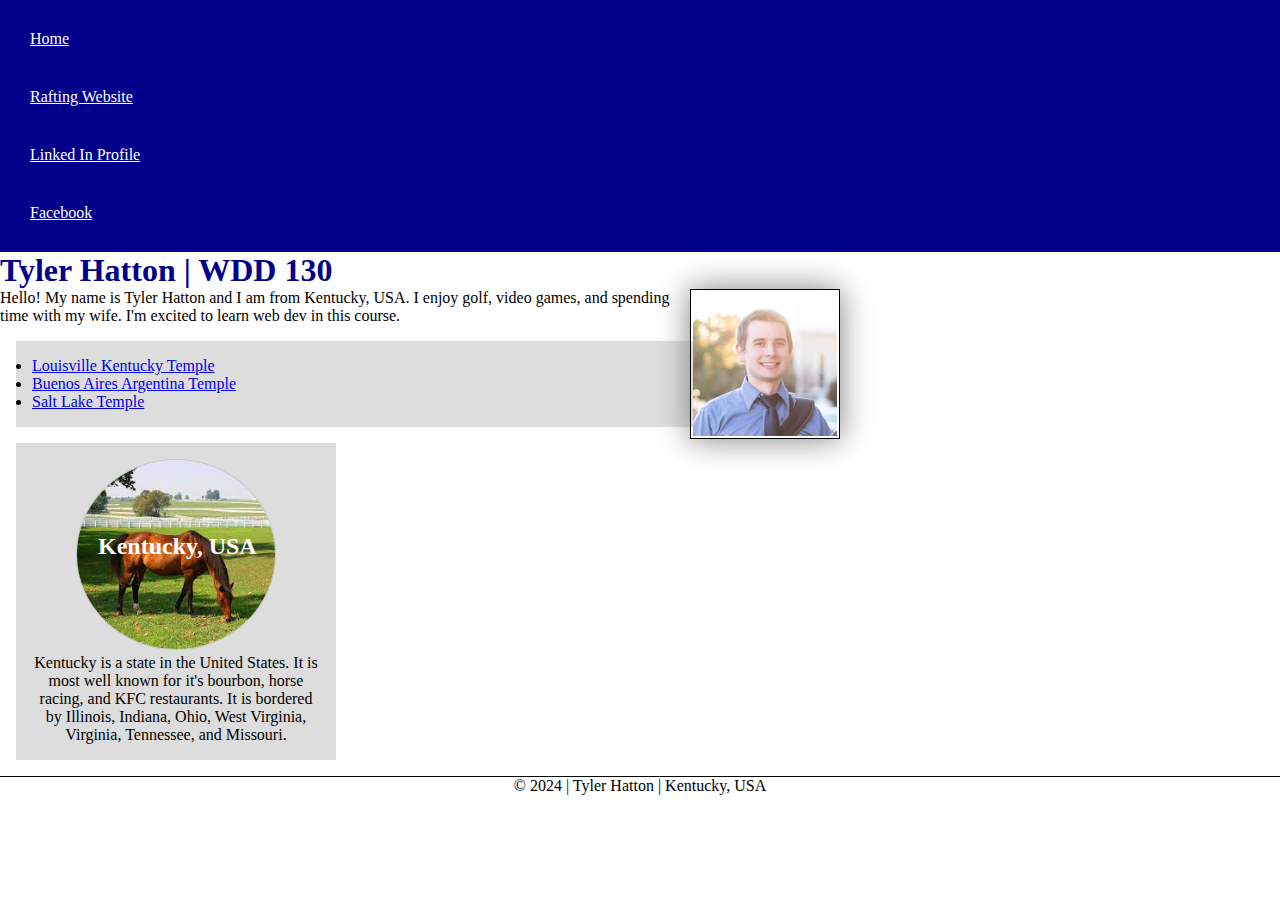
<file: index.html>
<!DOCTYPE html>
<html lang="en-US">
    <head>
        <meta charset="UTF-8">
        <meta name="viewport" content="width=device-width, initial-scale=1.0">
        <title>Tyler Hatton | WDD 130</title>
        <meta name="description" content="Homepage of Tyler Hatton during BYU Pathway WDD130.">
        <meta name="author" content="Tyler Hatton">
        <link rel="stylesheet" href="styles/styles.css">
    </head>
    <body>
        <header>
            <nav>
                <a href="#">Home</a>
                <a href="wwr/">Rafting Website</a>
                <a href="https://www.linkedin.com/in/hattontyler/">Linked In Profile</a>
                <a href="https://www.facebook.com">Facebook</a>
            </nav>
        </header>
        <main>
            <h1>Tyler Hatton | WDD 130</h1>
            <img src="images/profile.jpg" alt="Profile pic, Tyler Hatton" width="200">
            <p>Hello! My name is Tyler Hatton and I am from Kentucky, USA. I enjoy golf, video games, and spending time with my wife. I'm excited to learn web dev in this course.</p>
            <ul class="box">
                <li><a href="https://www.churchofjesuschrist.org/temples/details/louisville-kentucky-temple" target="_blank">Louisville Kentucky Temple</a></li>
                <li><a href="https://www.churchofjesuschrist.org/temples/details/buenos-aires-argentina-temple" target="_blank">Buenos Aires Argentina Temple</a></li>
                <li><a href="https://www.churchofjesuschrist.org/temples/details/salt-lake-temple" target="_blank">Salt Lake Temple</a></li>
            </ul>
        </main>
        <aside class="box">
            <h2>Kentucky, USA</h2>
            <img src="images/horse.jpg" alt="A horse in Kentucky.">
            <p>Kentucky is a state in the United States. It is most well known for it's bourbon, horse racing, and KFC restaurants. It is bordered by Illinois, Indiana, Ohio, West Virginia, Virginia, Tennessee, and Missouri.</p>
        </aside>
        <footer>
            <p>&copy; 2024 | Tyler Hatton | Kentucky, USA</p>
        </footer>
    </body>
    <!--
    11/23/2024
    -->
</html>
</file>
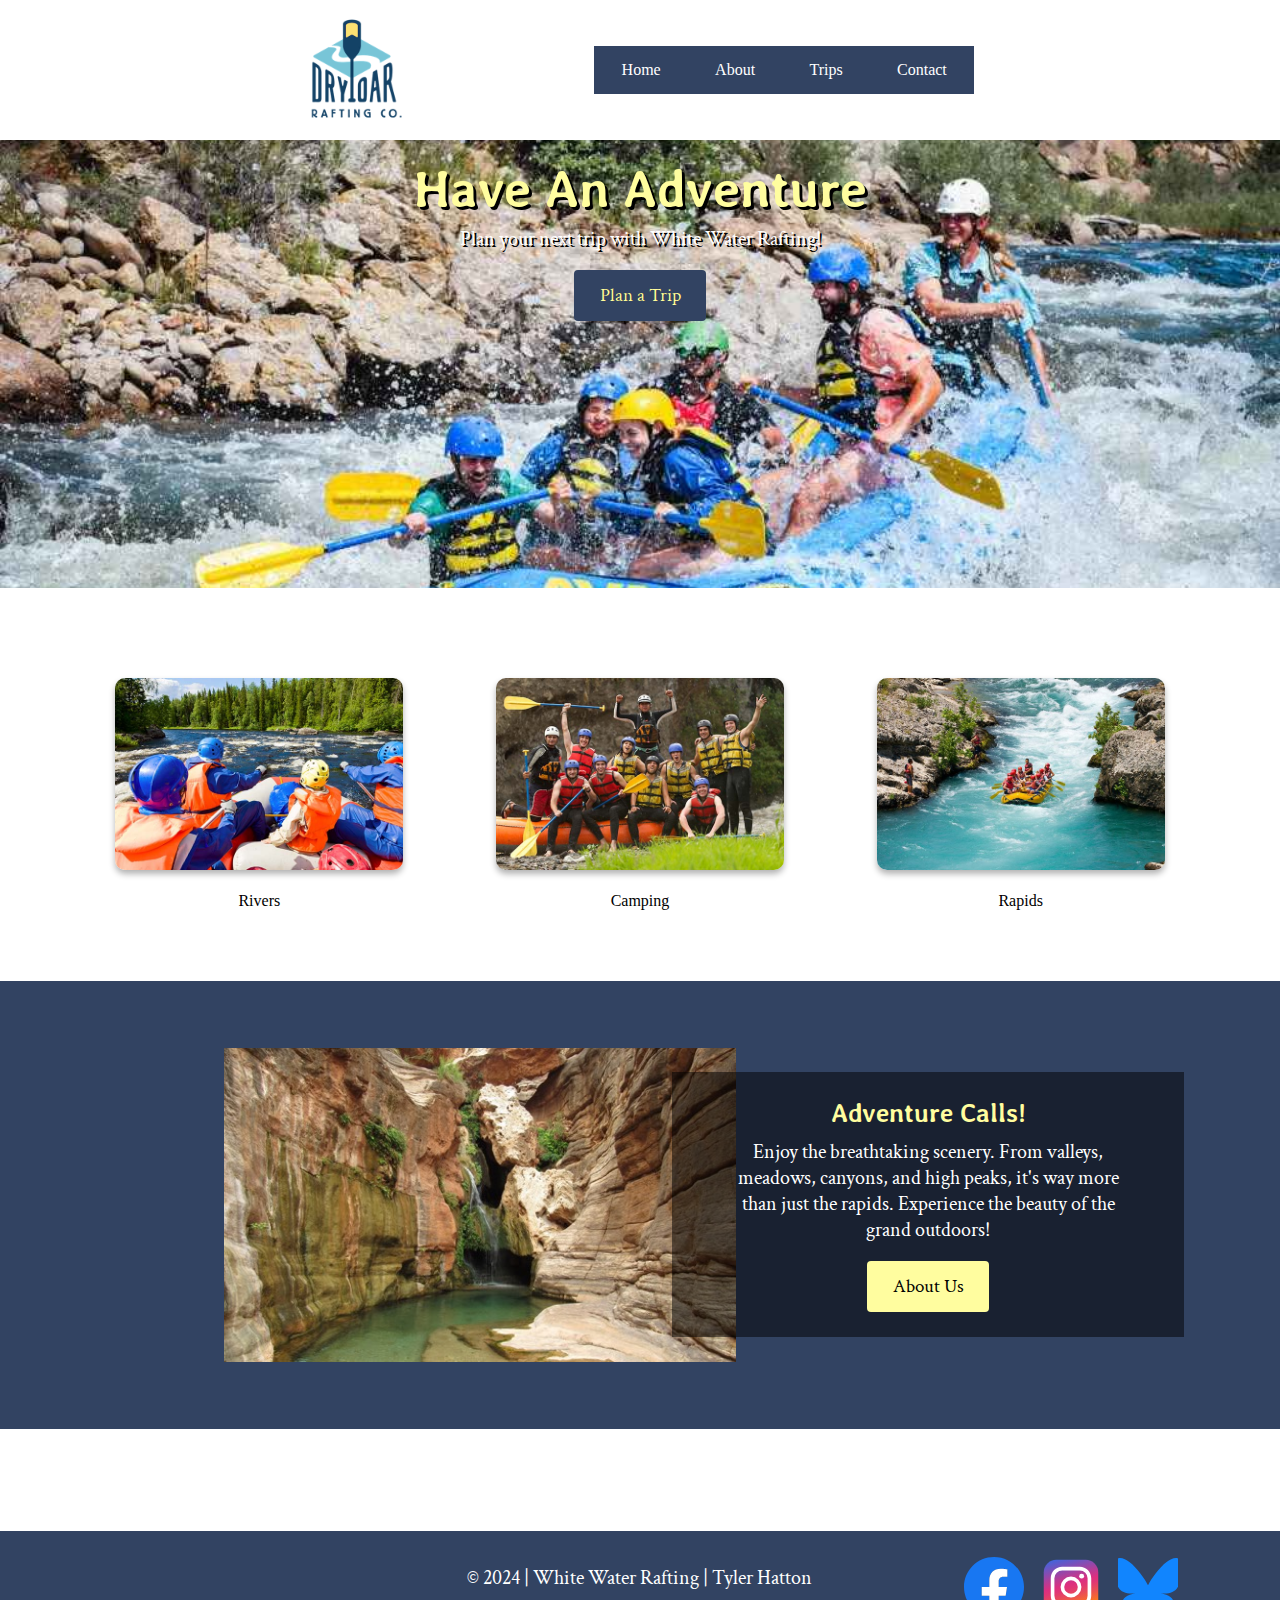
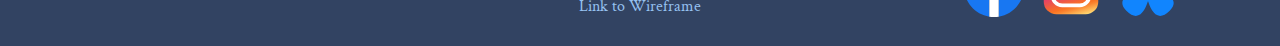
<file: wwr/index.html>
<!DOCTYPE html>
<html lang="en">
    <head>
        <meta charset="UTF-8">
        <meta name="viewport" content="width=device-width, initial-scale=1.0">
        <title>White Water Rafting | Home</title>
        <link rel="stylesheet" href="styles/rafting.css">
        <meta name="description" content="White Water Rafting business homepage. Experience your next river adventure with White Water Rafting!">
        <meta name="author" content="Tyler Hatton">
        <link rel="preconnect" href="https://fonts.googleapis.com">
        <link rel="preconnect" href="https://fonts.gstatic.com" crossorigin>
        <link href="https://fonts.googleapis.com/css2?family=Averia+Libre:wght@400;700&family=Crimson+Text:wght@400;600&display=swap" rel="stylesheet">
    </head>
    <body>
        <header>
            <img src="images/dryoarlogo3.png" alt="Dry Oar Logo">
            <nav class="header-navbar">
                <a href="index.html">Home</a>
                <a href="about.html">About</a>
                <a href="trips.html">Trips</a>
                <a href="contact.html">Contact</a>
            </nav>
        </header>
        <main>
            <div class="home-hero-banner">
                <section class="home-hero-title">
                    <h1>Have An Adventure</h1>
                </section>
                <section class="home-hero-article">
                    <p>Plan your next trip with White Water Rafting!</p>
                    <a class="home-hero-button" href="trips.html">Plan a Trip</a>
                </section>
            </div>
            <div id="adventure-strip">
                <section class="home-adventure-strip-content">
                    <figure>
                        <img src="images/rafting03.jpg" alt="...">
                        <figcaption><br>Rivers</figcaption>
                    </figure>
                    <figure>
                        <img src="images/rafting02.jpg" alt="...">
                        <figcaption><br>Camping</figcaption>
                    </figure>
                    <figure>
                        <img src="images/rafting01.jpg" alt="...">
                        <figcaption><br>Rapids</figcaption>
                    </figure>
                </section>
            </div>
            <div class="home-action-strip">
                <img src="images/rafting04.jpg" alt="...">
                <section class="home-action-article">
                    <h2>Adventure Calls!</h2>
                    <p>Enjoy the breathtaking scenery. From valleys, meadows, canyons, and high peaks, it's way more than just the rapids. Experience the beauty of the grand outdoors!</p>
                    <a href="about.html">About Us</a>
                </section>
            </div>
        </main>
        <footer>
            <section class="copyright-info">
                <p>&copy; 2024 | White Water Rafting | Tyler Hatton</p>
                <a href="https://byui-cse.github.io/wdd130-ww-course/images/w06/rafting-home.jpg" target="_blank" rel="noopener noreferrer">Link to Wireframe</a>
            </section>
            <nav class="sociallinks">
                <a href="https://www.facebook.com">
                    <img src="images/facebook.svg" alt="facebook logo">
                </a>
                <a href="https://www.instagram.com">
                    <img src="images/instagram.svg" alt="instagram logo">
                </a>
                <a href="https://bsky.app/">
                    <img src="images/bluesky.svg" alt="bluesky logo">
                </a>
            </nav>
        </footer>
    </body>
</html>
</file>
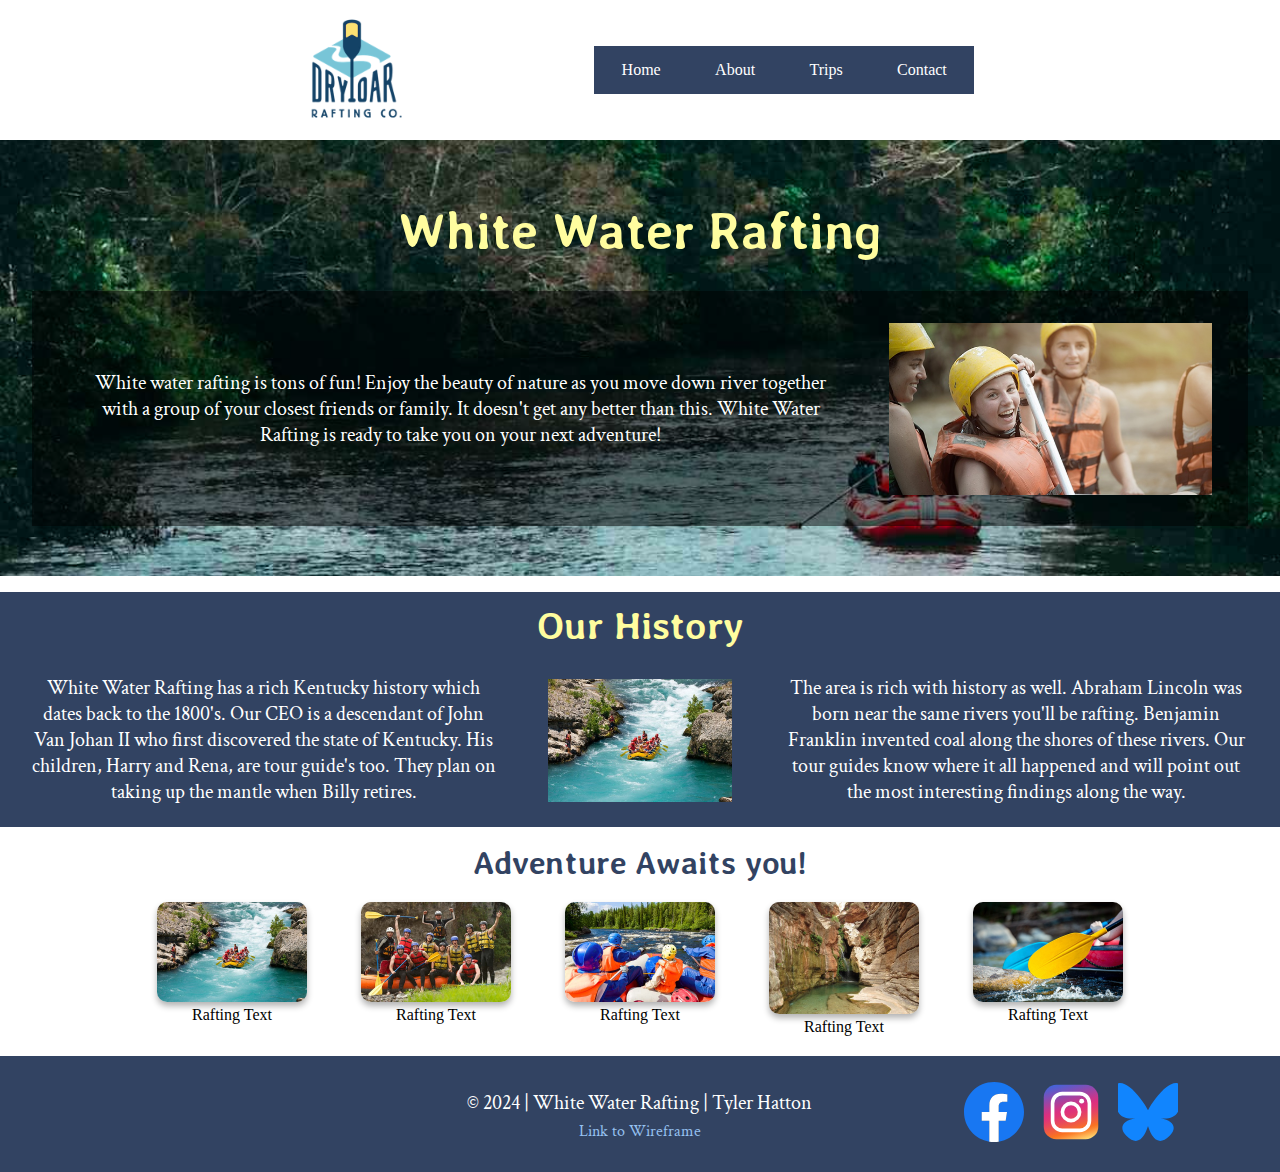
<file: wwr/about.html>
<!DOCTYPE html>
<html lang="en">
    <head>
        <meta charset="UTF-8">
        <meta name="viewport" content="width=device-width, initial-scale=1.0">
        <title>White Water Rafting | About Us</title>
        <link rel="stylesheet" href="styles/rafting.css">
        <meta name="description" content="White Water Rafting is a company that offers white water rafting trips.">
        <meta name="author" content="Tyler Hatton">
        <link rel="preconnect" href="https://fonts.googleapis.com">
        <link rel="preconnect" href="https://fonts.gstatic.com" crossorigin>
        <link href="https://fonts.googleapis.com/css2?family=Averia+Libre:wght@400;700&family=Crimson+Text:wght@400;600&display=swap" rel="stylesheet">
    </head>
    <body>
        <header>
            <img src="images/dryoarlogo3.png" alt="Dry Oar Logo">
            <nav class="header-navbar">
                <a href="index.html">Home</a>
                <a href="about.html">About</a>
                <a href="trips.html">Trips</a>
                <a href="contact.html">Contact</a>
            </nav>
        </header>
        <main>
            <div class="hero-banner">
                <section class="hero-title">
                    <h1>White Water Rafting</h1>
                </section>
                <section class="hero-article">
                    <p>White water rafting is tons of fun! Enjoy the beauty of nature as you move down river together with a group of your closest friends or family. It doesn't get any better than this. White Water Rafting is ready to take you on your next adventure!</p>
                    <img src="images/smiles.jpg" alt="Smiling Customer">
                </section>
            </div>
            <div class="history-strip">
                <h2 class="history-strip-title">Our History</h2>
                <section class="history-strip-content">
                    <p>White Water Rafting has a rich Kentucky history which dates back to the 1800's. Our CEO is a descendant of John Van Johan II who first discovered the state of Kentucky. His children, Harry and Rena, are tour guide's too. They plan on taking up the mantle when Billy retires.</p>
                    <img src="images/rafting01.jpg" alt="...">
                    <p>The area is rich with history as well. Abraham Lincoln was born near the same rivers you'll be rafting. Benjamin Franklin invented coal along the shores of these rivers. Our tour guides know where it all happened and will point out the most interesting findings along the way.</p>
                </section>
            </div>
            <div id="adventure-strip">
                <h2 class="adventure-strip-title">Adventure Awaits you!</h2>
                <section class="adventure-strip-content">
                    <figure>
                        <img src="images/rafting01.jpg" alt="...">
                        <figcaption>Rafting Text</figcaption>
                    </figure>
                    <figure>
                        <img src="images/rafting02.jpg" alt="...">
                        <figcaption>Rafting Text</figcaption>
                    </figure>
                    <figure>
                        <img src="images/rafting03.jpg" alt="...">
                        <figcaption>Rafting Text</figcaption>
                    </figure>
                    <figure>
                        <img src="images/rafting04.jpg" alt="...">
                        <figcaption>Rafting Text</figcaption>
                    </figure>
                    <figure>
                        <img src="images/rafting05.jpg" alt="...">
                        <figcaption>Rafting Text</figcaption>
                    </figure>
                </section>
            </div>
        </main>
        <footer>
            <section class="copyright-info">
                <p>&copy; 2024 | White Water Rafting | Tyler Hatton</p>
                <a href="https://byui-cse.github.io/wdd130-ww-course/images/wwr/wwr-wireframe-aboutus-update.png" target="_blank" rel="noopener noreferrer">Link to Wireframe</a>
            </section>
            <nav class="sociallinks">
                <a href="https://www.facebook.com">
                    <img src="images/facebook.svg" alt="facebook logo">
                </a>
                <a href="https://www.instagram.com">
                    <img src="images/instagram.svg" alt="instagram logo">
                </a>
                <a href="https://bsky.app/">
                    <img src="images/bluesky.svg" alt="bluesky logo">
                </a>
            </nav>
        </footer>
    </body>
</html>
</file>
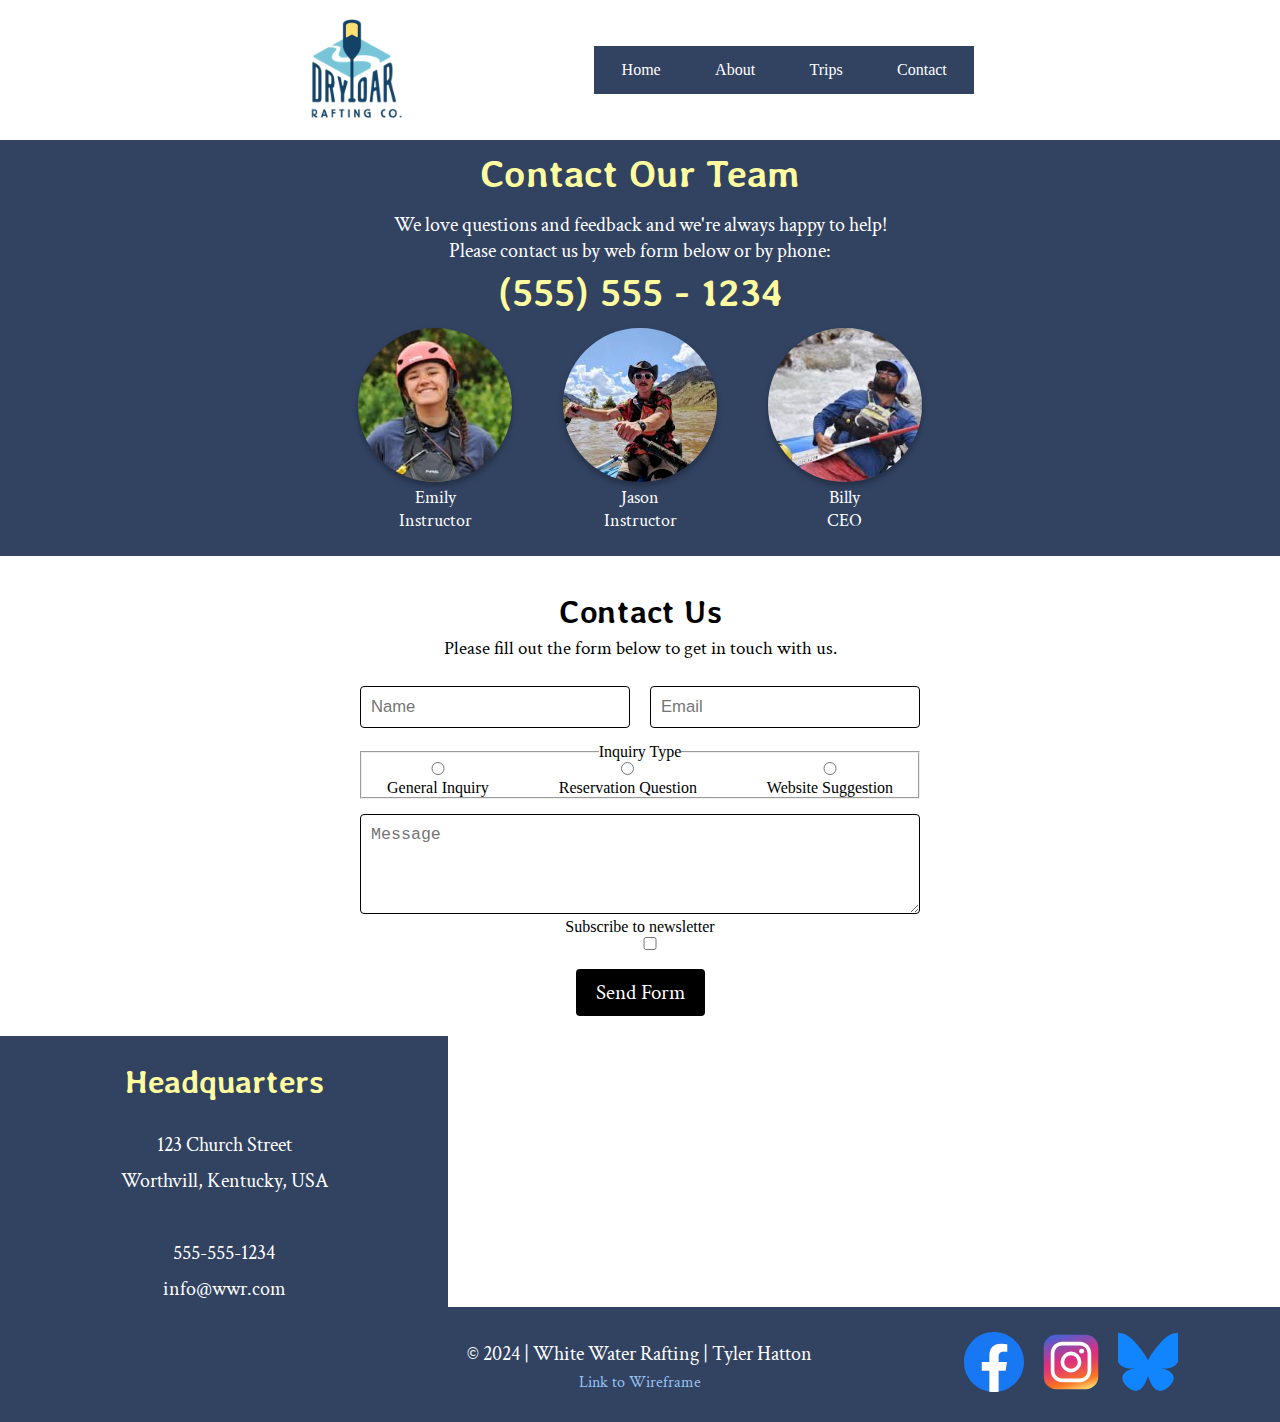
<file: wwr/contact.html>
<!DOCTYPE html>
<html lang="en">
    <head>
        <meta charset="UTF-8">
        <meta name="viewport" content="width=device-width, initial-scale=1.0">
        <title>White Water Rafting | Contact</title>
        <link rel="stylesheet" href="styles/rafting.css">
        <meta name="description" content="Contact White Water Rafting for any customer service needs. We're here to help!">
        <meta name="author" content="Tyler Hatton">
        <link rel="preconnect" href="https://fonts.googleapis.com">
        <link rel="preconnect" href="https://fonts.gstatic.com" crossorigin>
        <link href="https://fonts.googleapis.com/css2?family=Averia+Libre:wght@400;700&family=Crimson+Text:wght@400;600&display=swap" rel="stylesheet">
    </head>
    <body>
        <header>
            <img src="images/dryoarlogo3.png" alt="Dry Oar Logo">
            <nav class="header-navbar">
                <a href="index.html">Home</a>
                <a href="about.html">About</a>
                <a href="trips.html">Trips</a>
                <a href="contact.html">Contact</a>
            </nav>
        </header>
        <main>
            <div class="contact-strip">
                <h2 class="contact-strip-title">Contact Our Team</h2>
                <section class="contact-strip-info">
                    <p>We love questions and feedback and we're always happy to help!<br>Please contact us by web form below or by phone:</p>
                    <h2>(555) 555 - 1234</h2>
                    <div class="contact-strip-images">
                        <figure>
                            <img src="images/employee1.jpg" alt="...">
                            <figcaption>Emily<br>Instructor</figcaption>
                        </figure>
                        <figure>
                            <img src="images/employee2.jpg" alt="...">
                            <figcaption>Jason<br>Instructor</figcaption>
                        </figure>
                        <figure>
                            <img src="images/employee3.jpg" alt="...">
                            <figcaption>Billy<br>CEO</figcaption>
                        </figure>
                    </div>
                </section>
            </div>
            <div class="contact-form">
                <h1>Contact Us</h1>
                <p>Please fill out the form below to get in touch with us.</p>
                <form>
                    <div id="input-row">
                        <input type="text" name="name" placeholder="Name" required>
                        <input type="email" name="email" placeholder="Email" required>
                    </div>
                    <fieldset id="radio-group">
                        <legend>Inquiry Type</legend>
                        <label>
                            <input type="radio" name="inquiry-type" value="general" required> General Inquiry
                        </label>
                        <label>
                            <input type="radio" name="inquiry-type" value="reservation"> Reservation Question
                        </label>
                        <label>
                            <input type="radio" name="inquiry-type" value="suggestion"> Website Suggestion
                        </label>
                    </fieldset>
                    <textarea id="message-box" name="message" placeholder="Message"></textarea>
                    <div id="checkbox-group">
                        <label>
                            Subscribe to newsletter <input type="checkbox" name="subscribe">
                        </label>
                    </div>
                    <button id="submit-button" type="button">Send Form</button>
                </form>
            </div>
            <div class="map-strip">
                <div class="map-left-box">
                    <h2>Headquarters</h2>
                    <p>123 Church Street</p>
                    <p>Worthvill, Kentucky, USA</p>
                    <p><br></p>
                    <p>555-555-1234</p>
                    <p>info@wwr.com</p>
                </div>
                <iframe src="https://www.google.com/maps/embed?pb=!1m14!1m12!1m3!1d60536.394361904284!2d-85.08665689504227!3d38.60596608061194!2m3!1f0!2f0!3f0!3m2!1i1024!2i768!4f13.1!5e1!3m2!1sen!2sus!4v1733634025816!5m2!1sen!2sus" allowfullscreen="" loading="lazy" referrerpolicy="no-referrer-when-downgrade"></iframe>
            </div>
        </main>
        <footer>
            <div class="copyright-info">
                <p>&copy; 2024 | White Water Rafting | Tyler Hatton</p>
                <a href="https://app.moqups.com/px0PGgI6gqAWJFo1Tl23qFmwE3Sj3DMw/view/page/ad12de680" target="_blank" rel="noopener noreferrer">Link to Wireframe</a>
            </div>
            <nav class="sociallinks">
                <a href="https://www.facebook.com">
                    <img src="images/facebook.svg" alt="facebook logo">
                </a>
                <a href="https://www.instagram.com">
                    <img src="images/instagram.svg" alt="instagram logo">
                </a>
                <a href="https://bsky.app/">
                    <img src="images/bluesky.svg" alt="bluesky logo">
                </a>
            </nav>
        </footer>
    </body>
</html>
</file>
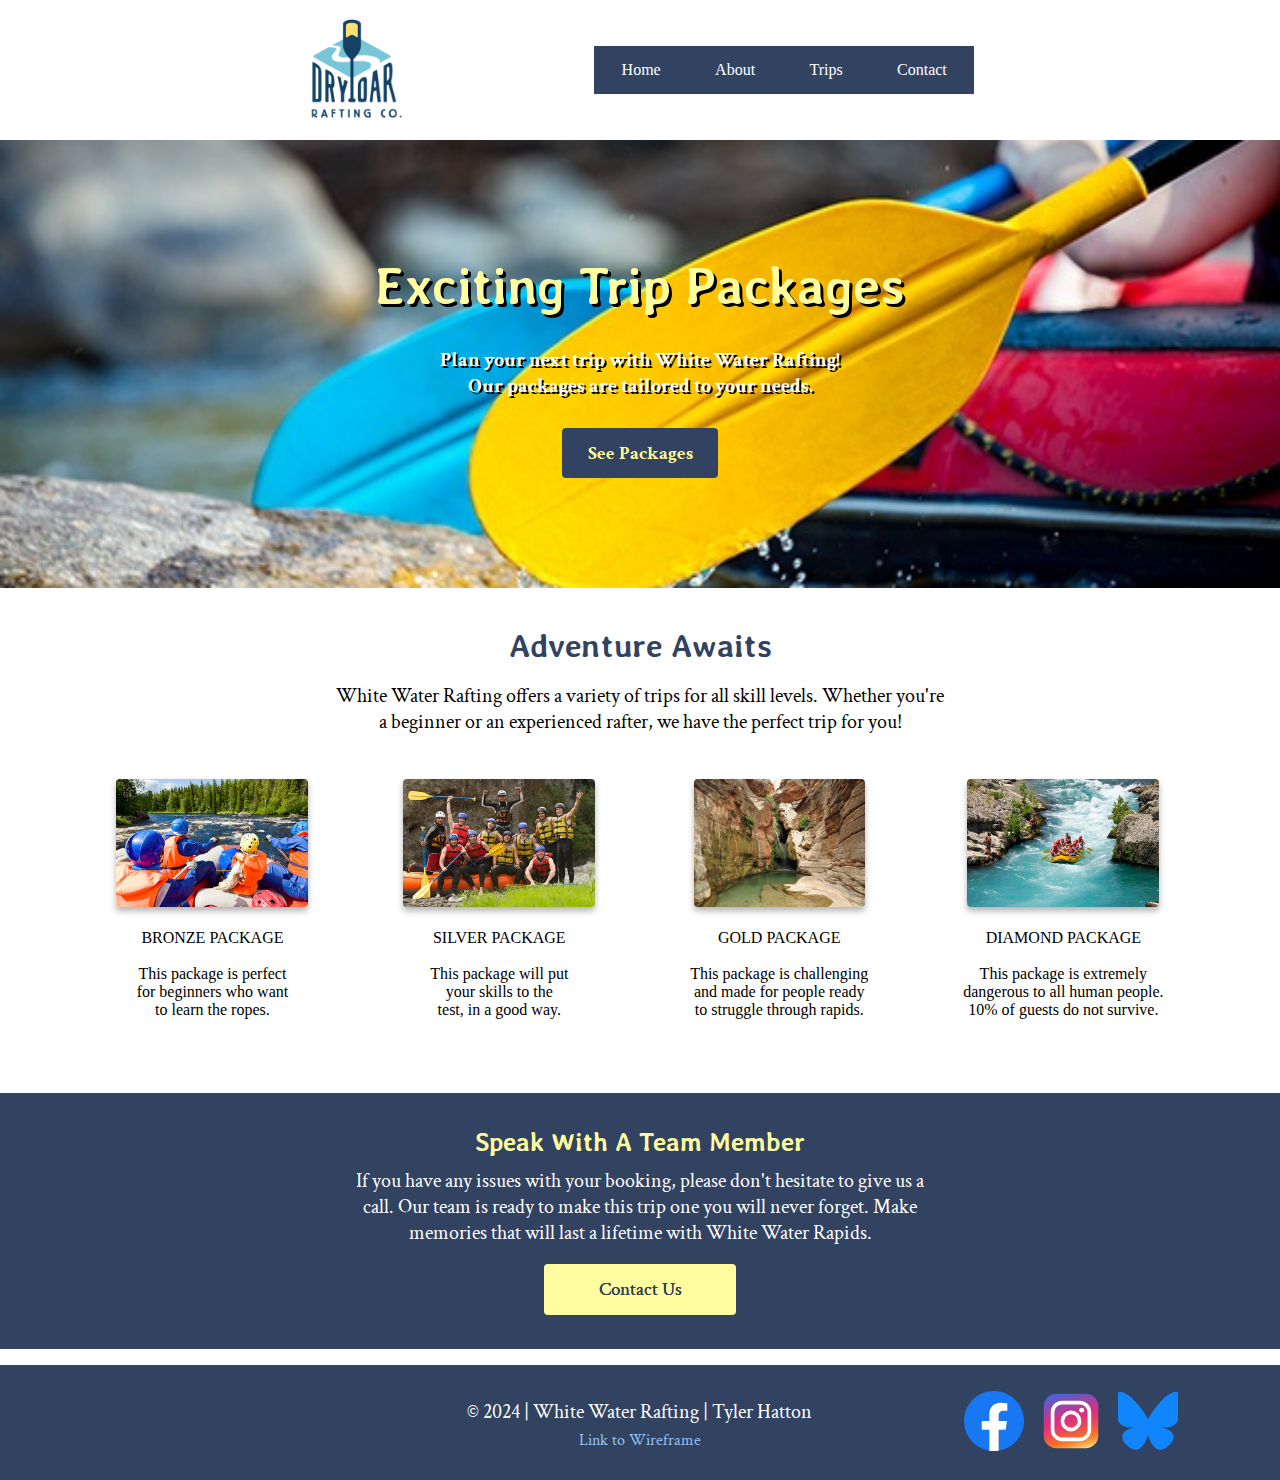
<file: wwr/trips.html>
<!DOCTYPE html>
<html lang="en">
    <head>
        <meta charset="UTF-8">
        <meta name="viewport" content="width=device-width, initial-scale=1.0">
        <title>White Water Rafting | Trips</title>
        <link rel="stylesheet" href="styles/rafting.css">
        <meta name="description" content="Detailed information and examples of the different adventures or trips that White Water Rafting offers including available equipment.">
        <meta name="author" content="Tyler Hatton">
        <link rel="preconnect" href="https://fonts.googleapis.com">
        <link rel="preconnect" href="https://fonts.gstatic.com" crossorigin>
        <link href="https://fonts.googleapis.com/css2?family=Averia+Libre:wght@400;700&family=Crimson+Text:wght@400;600&display=swap" rel="stylesheet">
    </head>
    <body>
        <header>
            <img src="images/dryoarlogo3.png" alt="Dry Oar Logo">
            <nav class="header-navbar">
                <a href="index.html">Home</a>
                <a href="about.html">About</a>
                <a href="trips.html">Trips</a>
                <a href="contact.html">Contact</a>
            </nav>
        </header>
        <main>
            <div class="trips-hero-banner">
                <section class="trips-hero-title">
                    <h1>Exciting Trip Packages</h1>
                    <p>Plan your next trip with White Water Rafting!<br>Our packages are tailored to your needs.</p>
                    <a class="trips-hero-button" href="#trips-anchor">See Packages</a>
                </section>
            </div>
            <div id="trips-adventure-strip">
                <section class="trips-strip-content">
                    <h2>Adventure Awaits</h2>
                    <p id="trips-anchor">White Water Rafting offers a variety of trips for all skill levels. Whether you're a beginner or an experienced rafter, we have the perfect trip for you!</p>
                </section>
                <section class="trips-adventure-strip-content">
                    <figure>
                        <img src="images/rafting03.jpg" alt="...">
                        <figcaption><br>BRONZE PACKAGE<br><br>This package is perfect<br>for beginners who want<br>to learn the ropes.</figcaption>
                    </figure>
                    <figure>
                        <img src="images/rafting02.jpg" alt="...">
                        <figcaption><br>SILVER PACKAGE<br><br>This package will put<br>your skills to the<br>test, in a good way.</figcaption>
                    </figure>
                    <figure>
                        <img src="images/rafting04.jpg" alt="...">
                        <figcaption><br>GOLD PACKAGE<br><br>This package is challenging<br>and made for people ready<br>to struggle through rapids.</figcaption>
                    </figure>
                    <figure>
                        <img src="images/rafting01.jpg" alt="...">
                        <figcaption><br>DIAMOND PACKAGE<br><br>This package is extremely<br>dangerous to all human people.<br>10% of guests do not survive.</figcaption>
                    </figure>
                </section>
            </div>
            <div class="trips-contact-strip">
                <section class="trips-contact-strip-content">
                    <h2>Speak With A Team Member</h2>
                    <p>If you have any issues with your booking, please don't hesitate to give us a call. Our team is ready to make this trip one you will never forget. Make memories that will last a lifetime with White Water Rapids.</p>
                    <a class="trips-contact-button" href="contact.html">Contact Us</a>
                </section>
            </div>
        </main>
        <footer>
            <section class="copyright-info">
                <p>&copy; 2024 | White Water Rafting | Tyler Hatton</p>
                <a href="https://app.moqups.com/NwwbHfq2TYdHJiZvi2nJUd24ufD5Dskd/view/page/ad927c4b7" target="_blank" rel="noopener noreferrer">Link to Wireframe</a>
            </section>
            <nav class="sociallinks">
                <a href="https://www.facebook.com">
                    <img src="images/facebook.svg" alt="facebook logo">
                </a>
                <a href="https://www.instagram.com">
                    <img src="images/instagram.svg" alt="instagram logo">
                </a>
                <a href="https://bsky.app/">
                    <img src="images/bluesky.svg" alt="bluesky logo">
                </a>
            </nav>
        </footer>
    </body>
</html>
</file>
<file: styles/styles.css>
* {
    margin: 0;
    padding: 0;
    box-sizing: border-box;
}

nav {
    padding: 10px;
    background-color: darkblue;
}

nav a {
    color: white;
    display: block;
    padding: 20px;
}

h1 {
    color: darkblue;
}

main {
    max-width: 840px;
}

main img {
    width: 150px;
    height: auto;
    border: 1px solid black;
    padding: 2px;
    box-shadow: 0 0 30px gray;
    float: right;
}

p {
    padding: 0;
}

aside {
    width: 20rem;
    text-align: center;
    position: relative;
}

aside img {
    width: 200px;
    height: auto;
    border: 1px solid rgba(0,0,0,.1);
    border-radius: 50%;
}

aside h2 {
    position:absolute;
    top: 90px;
    left: 82px;
    color: white;
}

footer {
    margin-top: 15px;
    border-top: 1px solid #000;
    text-align: center;
}

/* Class Selectors */

.box {
    margin: 1rem;
    border: 1px solid rgb(0, 0, 0 / .1);
    padding: 1rem;
    background-color: #ddd;
    color: #000;
}
</file>
<file: wwr/styles/rafting.css>
.averia-libre-regular {
    font-family: "Averia Libre", system-ui;
    font-weight: 400;
}

.averia-libre-bold {
    font-family: "Averia Libre", system-ui;
    font-weight: 700;
}

.crimson-text-regular {
    font-family: "Crimson Text", serif;
    font-weight: 400;
}

.crimson-text-semibold {
    font-family: "Crimson Text", serif;
    font-weight: 600;
}

/*
COLOR PALETTE https://coolors.co/37541c-324362-b4e18b-96c1f0
- primary-color: #fffd9f pale yellow
- Secondary-color: #324362 blue-grey
- accent1-color: #B4E18B pale green
- accent2-color: #96C1F0 pale light blue
*/

/* CSS ELEMENTS */

* {
    margin: 0;
    padding: 0;
    box-sizing: border-box;
}

h2 {
    font-size: 2vw;
    font-family: "Averia Libre", system-ui;
    color: #fffd9f;
    text-align: center;
    margin-bottom: .5vw;
}

p {
    padding: 5px 5%;
    font-size: 1.6vw;
    font-family: "Crimson Text", serif;
    color: #ffffff;
    text-align: center;
    align-self: center;
}

a { 
    text-decoration: none;
    color: #96C1F0;
}

/* HEADER */
header {
    margin: 1rem auto;
    display: grid;
    grid-template-columns: auto 1fr;
    align-items: center;
    padding: 0 1rem;
    max-width: 700px;
}

header img {
    width: 100px;
}

.header-navbar {
    display: flex;
    justify-content: flex-end;
    list-style: none;
    min-height: 50px;
    align-items: center;
}

.header-navbar li {
    flex: 1 1 100%;
}

.header-navbar a {
    display: block;
    background-color: #324362;
    color: white;
    padding: 15px 1.7rem;
}

.header-navbar a:hover {
    color: #B4E18B;
    font-weight: 700;
}

/* FOOTER */
footer {
    display: grid;
    grid-template-columns: 1fr 1fr 1fr;
    align-items: center;
    background-color: #324362;
    height: auto;
}

footer .copyright-info {
    grid-column: 2;
    text-align: center;
    font-size: 1rem;
    font-family: "Crimson Text", serif;
}

footer .sociallinks {
    grid-column: 3;
    text-align: right;
    padding-right: 8vw;
    margin-top: 2vw;
    margin-bottom: 2vw;
}

footer .sociallinks img {
    height: 6vw;
    max-width: 60px;
    max-height: 60px;
    object-fit: cover;
    align-self: center;
    margin-left: 1vw;
}

/* HOME */

.home-hero-banner {
    background-image: url('../images/homehero.jpg');
    background-size: cover;
    background-attachment: local;
    background-position-y: center;
    display: grid;
    grid-template-rows: 10% 15% 75%;
    row-gap: 20px;
    padding: 50px 0;
    height: 35vw;
}

.home-hero-title {
    font-size: 2vw;
    font-family: "Averia Libre", system-ui;
    font-weight: 700;
    color: #fffd9f;
    padding-bottom: 3vw;
    width: 95%;
    text-align: center;
    align-self: center;
    justify-self: center;
    text-shadow: black 3px 3px;
}

.home-hero-article {
    display: flex;
    flex-direction: column;
    justify-content: center;
    align-items: center;
    text-shadow: black 2px 2px;
}

.home-hero-button {
    background-color: #324362;
    color: #fffd9f;
    padding: 1vw 2vw;
    margin-top: 1vw;
    border: none;
    border-radius: 4px;
    font-size: 1.5vw;
    font-family: "Crimson Text", serif;
    cursor: pointer;
    text-shadow: black 0px 0px;
}

.home-hero-button:hover {
    background-color: #fffd9f;
    color: #324362;
    padding: 1vw 2vw;
    margin-top: 1vw;
    border: none;
    border-radius: 4px;
    font-size: 1.5vw;
    font-family: "Crimson Text", serif;
    cursor: pointer;
}

.home-adventure-strip-content {
    display: flex;
    padding: 7vw 5vw 4vw;
    flex-wrap: wrap;
    justify-content: space-around;
    gap: 20px;
}

.home-adventure-strip-content img {
    max-width: 500px;
    max-height: 15vw;
    border-radius: 10px;
    box-shadow: 0 4px 6px rgba(0, 0, 0, 0.3);
}

.home-action-strip {
    display: flex;
    justify-content: center;
    background-color: #324362;
    width: 100%;
    height: 35vw;
    margin-bottom: 8vw;
}

.home-action-strip img{
    width: 40%;
    max-height: 70%;
    object-fit: cover;
    align-self: center;
    margin-left: 10vw;
}

.home-action-article {
    background-color: rgba(0, 0, 0, 0.5);
    padding: 2vw;
    width: 40vw;
    display: flex;
    flex-direction: column;
    align-self: center;
    justify-content: center;
    margin-left: -5vw;
}

.home-action-article a {
    background-color: #fffd9f;
    color: black;
    max-width: 20vw;
    padding: 1vw 2vw;
    margin-top: 1vw;
    border: none;
    border-radius: 4px;
    font-size: 1.5vw;
    font-family: "Crimson Text", serif;
    cursor: pointer;
    align-self: center;
}

/* ABOUT US */
.hero-banner {
    background-image: url('../images/hero.jpg');
    background-size: cover;
    background-attachment: local;
    background-position-y: center;
    display: grid;
    grid-template-rows: auto auto;
    row-gap: 20px;
    padding: 50px 0;
}

.hero-title {
    font-size: 2vw;
    font-family: "Averia Libre", system-ui;
    font-weight: 700;
    color: #fffd9f;
    padding: 10px;
    width: 95%;
    text-align: center;
    align-self: center;
    justify-self: center;
}

.hero-article {
    background-color: rgba(0, 0, 0, 0.5);
    padding: 10px;
    width: 95%;
    display: grid;
    grid-template-columns: 70% 30%;
    gap: 10px;
    align-self: start;
    justify-self: center;
}

.hero-article img {
    width: 90%;
    height: auto;
    max-height: 80%;
    max-width: 400px;
    object-fit: cover;
    align-self: center;
}

.history-strip {
    display: grid;
    grid-template-rows: auto auto;
    row-gap: 5px;
    padding: 10px 0;
    background-color: #324362;
    color: white;
    width: 100%;
    margin: 1rem auto;
}

.history-strip-title {
    font-size: 3vw;
    font-family: "Averia Libre", system-ui;
    color: #fffd9f;
    text-align: center;
    margin-bottom: 10px;
}

.history-strip-content {
    display: grid;
    grid-template-columns: 1fr auto 1fr;
    column-gap: 20px;
    align-items: center;
}

.history-strip-content img {
    height: 12vw;
    max-height: 80%;
    width: auto;
    max-width: 300px;
    object-fit: cover;
    align-self: center;
}

#adventure-strip {
    background-color: white;
    padding: 0 15px 20px;
    text-align: center;
}

.adventure-strip-title {
    font-size: 2rem;
    font-family: "Averia Libre", system-ui;
    font-weight: 700;
    color: #324362;
    margin-bottom: 20px;
}

.adventure-strip-content {
    display: flex;
    padding: 0 10%;
    flex-wrap: wrap;
    justify-content: space-around;
    gap: 20px;
}

.adventure-strip-content img {
    max-width: 150px;
    max-height: 9vw;
    border-radius: 10px;
    box-shadow: 0 4px 6px rgba(0, 0, 0, 0.3);
}

/* TRIPS */

.trips-hero-banner {
    background-image: url('../images/rafting05.jpg');
    background-size: cover;
    background-attachment: local;
    background-position-y: center;
    display: flex;
    flex-direction: column;
    height: 35vw;
}

.trips-hero-title {
    font-size: 2vw;
    font-family: "Averia Libre", system-ui;
    font-weight: 700;
    color: #fffd9f;
    margin-top: 3vw;
    padding-top: 6vw;
    padding-bottom: 3vw;
    width: 95%;
    text-align: center;
    align-self: center;
    justify-self: center;
    text-shadow: black 3px 3px;
}

.trips-hero-title p {
    justify-content: center;
    align-items: center;
    text-shadow: black 2px 2px;
    margin-top: 2vw;
    margin-bottom: 2.4vw;
}

.trips-hero-button {
    background-color: #324362;
    color: #fffd9f;
    padding: 1vw 2vw;
    border: none;
    border-radius: 4px;
    font-size: 1.5vw;
    font-family: "Crimson Text", serif;
    cursor: pointer;
    text-shadow: black 0px 0px;
}

.trips-hero-button:hover {
    background-color: #fffd9f;
    color: #324362;
    padding: 1vw 2vw;
    margin-top: 1vw;
    border: none;
    border-radius: 4px;
    font-size: 1.5vw;
    font-family: "Crimson Text", serif;
    cursor: pointer;
}

#trips-adventure-strip {
    background-color: white;
    padding: 0 15px 20px;
    text-align: center;
    display: flex;
    flex-direction: column;
}

.trips-strip-content {
    background-color: white;
    width: 100%;
}

.trips-strip-content h2 {
    font-size: 2.5vw;
    font-family: "Averia Libre", system-ui;
    color: #324362;
    text-align: center;
    margin-top: 3vw;
}

.trips-strip-content p {
    font-size: 1.6vw;
    font-family: "Crimson Text", serif;
    color: black;
    text-align: center;
    margin-top: 1vw;
    margin-left: 20vw;
    margin-right: 20vw;
}

.trips-adventure-strip-content {
    display: flex;
    padding: 3vw 5vw 3vw;
    flex-wrap: wrap;
    justify-content: space-around;
    gap: 20px;
}

.trips-adventure-strip-content img {
    max-width: 300px;
    max-height: 10vw;
    border-radius: 4px;
    box-shadow: 0 4px 6px rgba(0, 0, 0, 0.3);
}

.trips-action-strip {
    display: flex;
    justify-content: center;
    background-color: #324362;
    width: 100%;
    height: 35vw;
    margin-bottom: 8vw;
}

.trips-action-strip img{
    width: 40%;
    max-height: 70%;
    object-fit: cover;
    align-self: center;
    margin-left: 10vw;
}

.trips-action-article {
    background-color: rgba(0, 0, 0, 0.5);
    padding: 2vw;
    width: 40vw;
    display: flex;
    flex-direction: column;
    align-self: center;
    justify-content: center;
    margin-left: -5vw;
}

.trips-action-article a {
    background-color: #fffd9f;
    color: black;
    max-width: 20vw;
    padding: 1vw 2vw;
    margin-top: 1vw;
    border: none;
    border-radius: 4px;
    font-size: 1.5vw;
    font-family: "Crimson Text", serif;
    cursor: pointer;
    align-self: center;
}

.trips-contact-strip {
    background-color: #324362;
    width: 100%;
    height: 20vw;
    margin: 1rem auto;
    display: flex;
    flex-direction: column;
    justify-content: center;
    align-items: center;
    text-align: center;
    align-self: center;
    justify-self: center;
    align-content: center;
}

.trips-contact-strip-content {
    display: flex;
    flex-direction: column;
    justify-content: center;
    align-items: center;
    text-align: center;
    align-self: center;
    justify-self: center;
    align-content: center;
    width:50vw;
}

.trips-contact-button {
    background-color: #fffd9f;
    color: #324362;
    padding: 1vw 2vw;
    border: none;
    border-radius: 4px;
    margin-top: 1vw;
    font-size: 1.5vw;
    font-family: "Crimson Text", serif;
    cursor: pointer;
    text-shadow: black 0px 0px;
    justify-self: center;
    align-self: center;
    width: 15vw;
}

.trips-contact-button:hover {
    background-color: white;
    color: #324362;
    padding: 1vw 2vw;
    margin-top: 1vw;
    border: none;
    border-radius: 4px;
    font-size: 1.5vw;
    font-family: "Crimson Text", serif;
    cursor: pointer;
}

/* CONTACT US */
.contact-strip {
    display: grid;
    grid-template-rows: auto auto auto;
    row-gap: 5px;
    padding: 10px 0;
    background-color: #324362;
    width: 100%;
    margin: 1rem auto;
}

.contact-strip-title {
    font-size: 3vw;
    font-family: "Averia Libre", system-ui;
    color: #fffd9f;
    text-align: center;
    margin-bottom: .5vw;
}

.contact-strip-info h2 {
    font-size: 3vw;
    font-family: "Averia Libre", system-ui;
    color: #fffd9f;
    text-align: center;
    padding-bottom: .5vw;
}

.contact-strip-images {
    align-self: end;
    justify-self: center;
    display: flex;
    flex-wrap: wrap;
    justify-content: space-around;
    gap: 4vw;
}

.contact-strip-images img {
    width: 12vw;
    height: 12vw;
    object-fit: cover;
    border-radius: 50%;
    box-shadow: 0 4px 6px rgba(0, 0, 0, 0.3);
}

.contact-strip-images figcaption {
    font-size: 1.4vw;
    font-family: "Crimson Text", serif;
    color: #ffffff;
    text-align: center;
    align-self: center;
    padding-bottom: .7vw;
}

.contact-form {
    background: #ffffff;
    padding: 20px 40px;
    text-align: center;
    width: 100%;
    max-width: 50vw;
    margin: 0 auto;
}

.contact-form h1 {
    font-size: 2.5vw;
    font-family: "Averia Libre", system-ui;
    color: #000000;
}

.contact-form p {
    font-size: 1.5vw;
    font-family: "Crimson Text", serif;
    color: #000000;
    margin-bottom: 20px;
}

.contact-form #input-row {
    display: flex;
    gap: 20px;
    margin-bottom: 15px;
}

.contact-form input {
    width: 100%;
    padding: 10px;
    border: 1px solid #000000;
    border-radius: 4px;
    font-size: 1.3vw;
}

.contact-form #input-row input {
    flex: 1;
}

.contact-form textarea {
    width: 100%;
    padding: 10px;
    border: 1px solid #000000;
    border-radius: 4px;
    font-size: 1.3vw;
    height: 100px;
}

.contact-form #radio-group {
    display: flex;
    flex-direction: row;
    align-items: center;
    justify-content: space-around;
    text-align: center;
    margin-bottom: 15px;
    gap: 20px;
}

.contact-form #radio-group radio {
    display: flex;
    align-items: center;
    font-size: 1.3vw;
    color: #000000;
}

.contact-form #radio-group input[type="radio"] {
    margin-right: 10px;
}

.contact-form #checkbox-group {
    display: flex;
    justify-content: center;
    text-align: center;
    margin-bottom: 15px;
}

.contact-form #checkbox-group checkbox {
    display: flex;
    align-items: center;
    font-size: 1.4vw;
    color: #000000;
    justify-content: center;
}

.contact-form #checkbox-group input[type="checkbox"] {
    margin-left: 10px;
}

.contact-form button {
    background-color: #000000;
    color: #ffffff;
    padding: 10px 20px;
    border: none;
    border-radius: 4px;
    font-size: 1.65vw;
    font-family: "Crimson Text", serif;
    cursor: pointer;
}

.contact-form button:hover {
    color: #000000;
    font-family: "Crimson Text", serif;
    background-color: #B4E18B;
}

.map-strip {
    display: flex;
    width: 100%; /* Ensure the container takes the full width */
    height: fit-content;
}

.map-left-box {
    flex: 0 0 35%;
    background-color: #324362;
}

.map-left-box h2 {
    font-size: 2.5vw;
    font-family: "Averia Libre", system-ui;
    color: #fffd9f;
    text-align: center;
    padding: 10px;
    margin: 1rem 0;
}

.map-strip iframe {
    flex: 0 0 65%;
    border: none;
}
</file>
